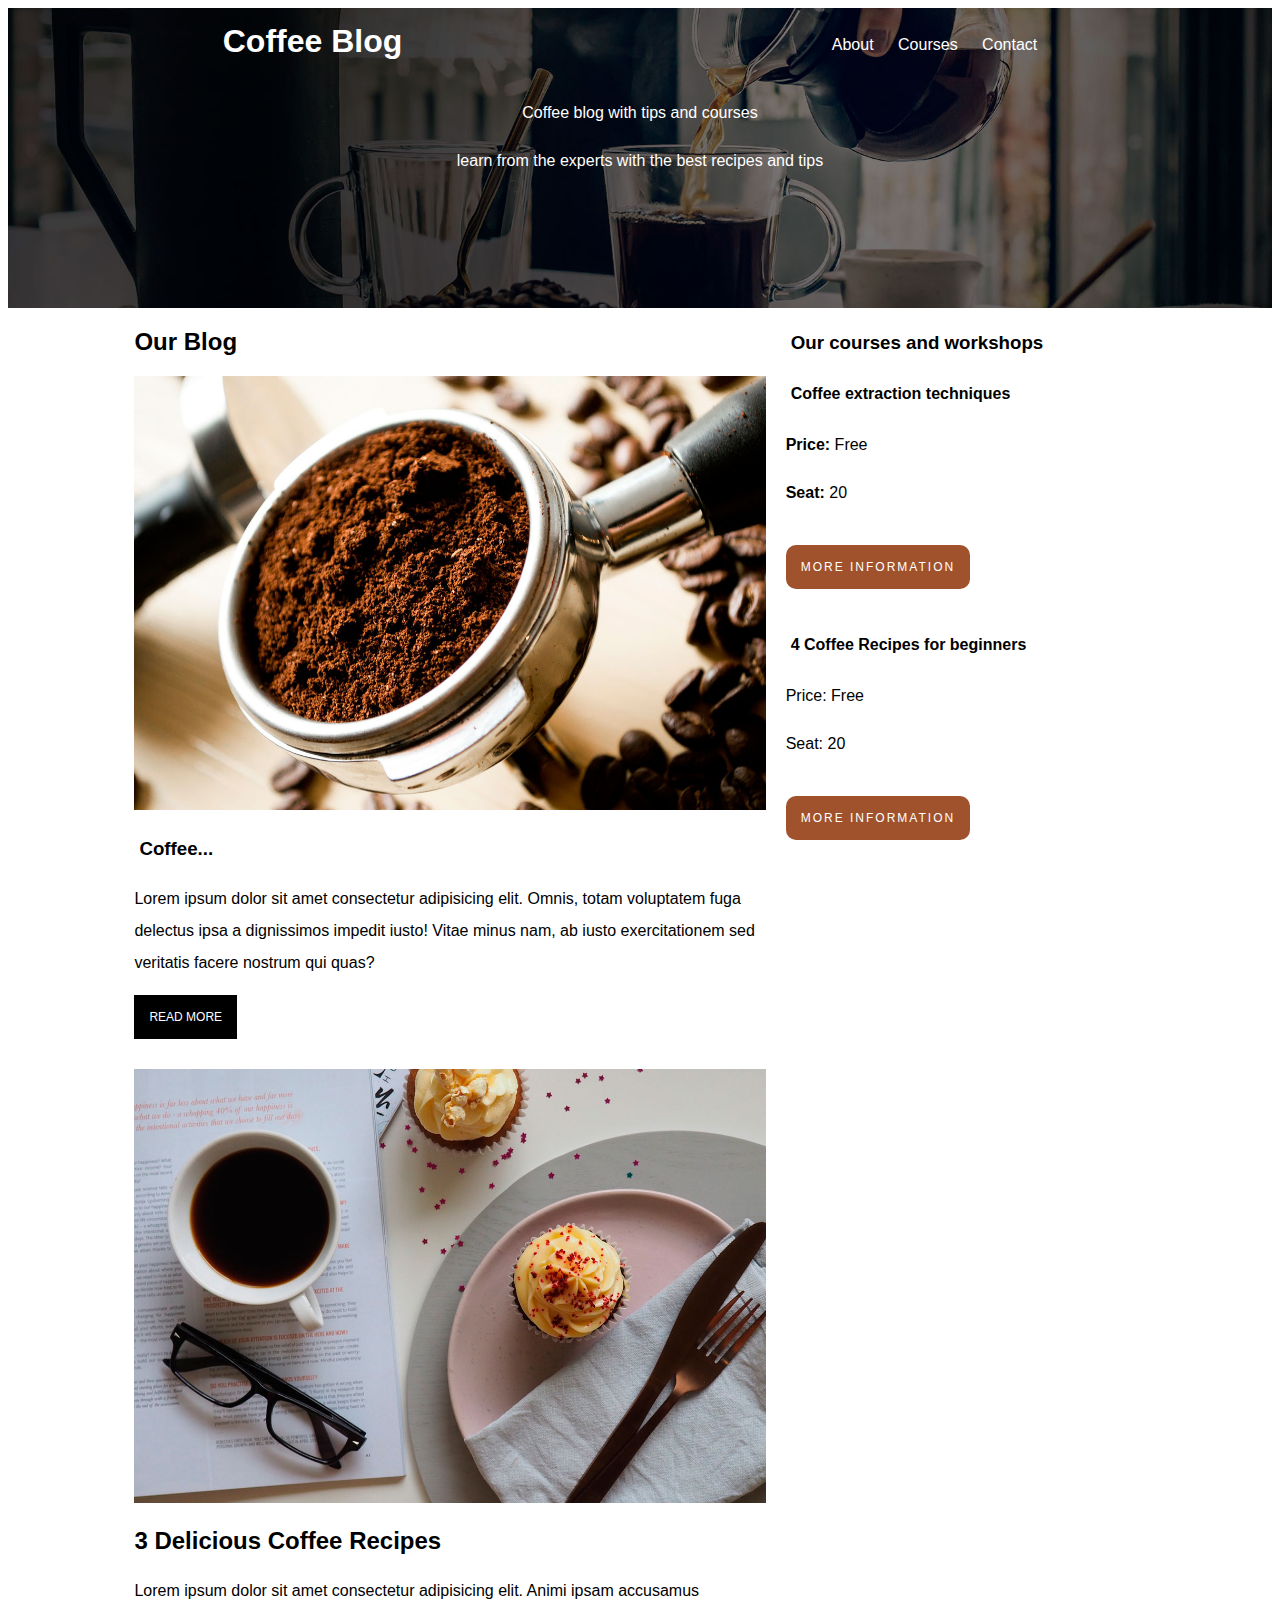
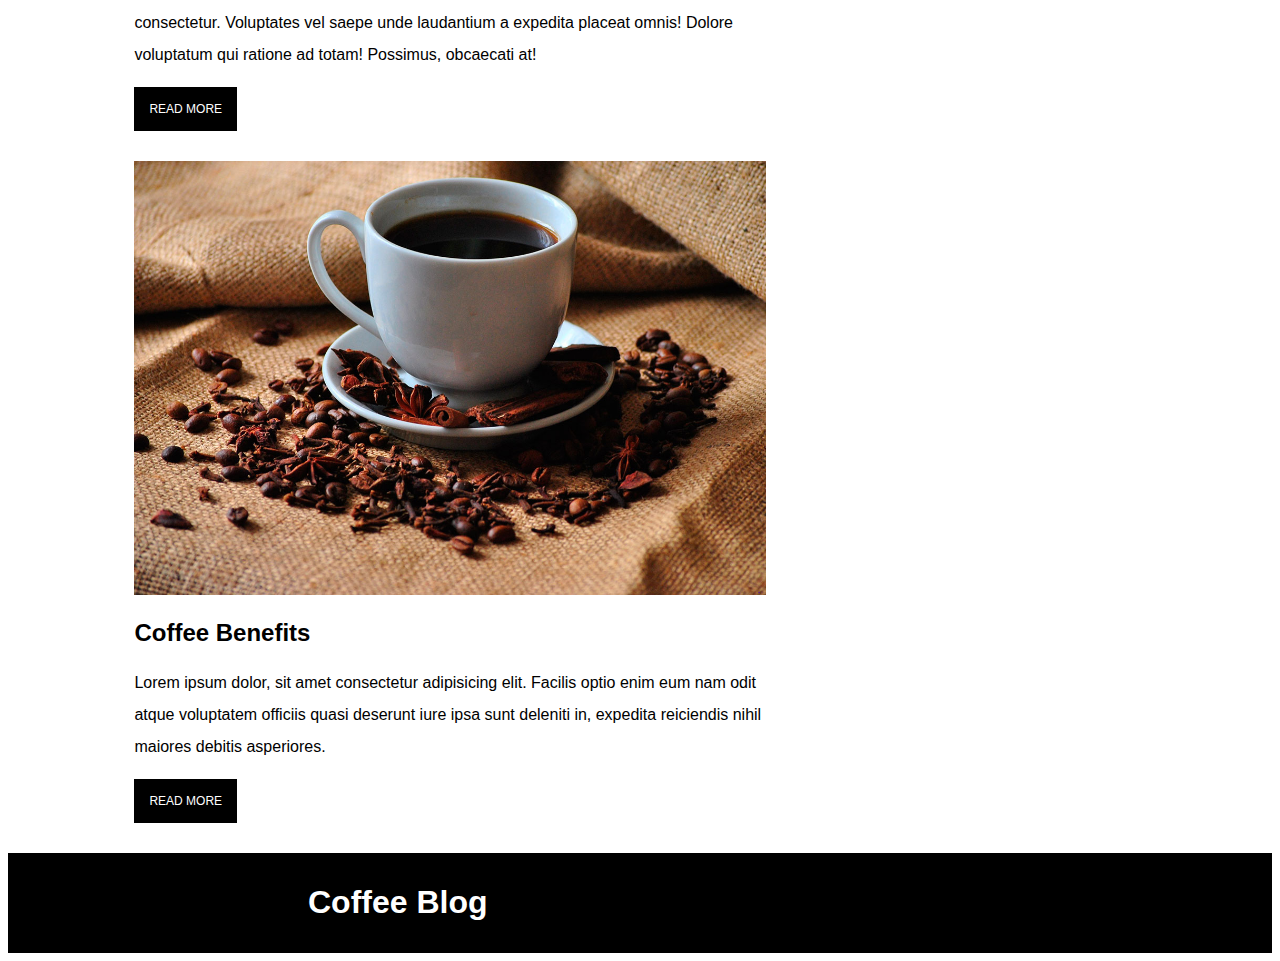
<file: coffeblog/index.html>
<!DOCTYPE html>
<html lang="en">
<head>
    <meta charset="UTF-8">
    <meta name="viewport" content="width=device-width, initial-scale=1.0">
    <link rel="stylesheet" href="mystyle.css">
    <title>Document</title>
</head>
<body>
    <header class="site-init">
        <div class="menu-bar">
            <h1 class="main-title">Coffee Blog</h1>
          
            <nav class="menu">
                <a href="about.html">About</a>
                <a href="courses.html">Courses</a>
                <a href="contact.html">Contact</a>
            </nav>
        </div>
        <div>
            <p>Coffee blog with tips and courses</p>
            <p>learn from the experts with the best recipes and tips</p>
        </div>
    </header>
    
    <main class="main-container container">
        <div class="our-blog-container">
            <h2>Our Blog</h2>
            <div>
                <img src="img\blog1.jpg" alt="Coffee image">
                <h3>Coffee...</h3>
                <p>Lorem ipsum dolor sit amet consectetur adipisicing elit. Omnis, totam voluptatem fuga delectus ipsa a dignissimos impedit iusto! Vitae minus nam, ab iusto exercitationem sed veritatis facere nostrum qui quas?</p>
                <a class="btn-read" href="#">Read More</a>
            </div>

            <div>
                <img src="img\blog2.jpg" alt="cup of coffee">
                <h2>3 Delicious Coffee Recipes</h2>
                <p>Lorem ipsum dolor sit amet consectetur adipisicing elit. Animi ipsam accusamus consectetur. Voluptates vel saepe unde laudantium a expedita placeat omnis! Dolore voluptatum qui ratione ad totam! Possimus, obcaecati at!</p>
                <a class="btn-read" href="#">Read More</a>
            </div>

            <div>
                <img src="img\blog3.jpg" alt="coffee beans">
                <h2>Coffee Benefits</h2>
                <p>Lorem ipsum dolor, sit amet consectetur adipisicing elit. Facilis optio enim eum nam odit atque voluptatem officiis quasi deserunt iure ipsa sunt deleniti in, expedita reiciendis nihil maiores debitis asperiores.</p>
                <a class="btn-read" href="#">Read More</a>
            </div>
        </div>

        <div class="our-courses-container">
            <div class="course-item">
                <h3>Our courses and workshops</h3>
                <h4>Coffee extraction techniques</h4>
                <p><strong>Price:</strong> Free</p>
                <p><strong>Seat:</strong> 20</p>
                <a class="btn info-btn" href="#">More Information</a>
            </div>

            <div class="course-item">
                <h4>4 Coffee Recipes for beginners</h4>
                <p>Price: Free</p>
                <p>Seat: 20</p>
                <a class="btn info-btn" href="#">More Information</a>
            </div>
        </div>
    </main>

    <footer>
        <h1>Coffee Blog</h1>
    </footer>
</body>
</html>
</file>
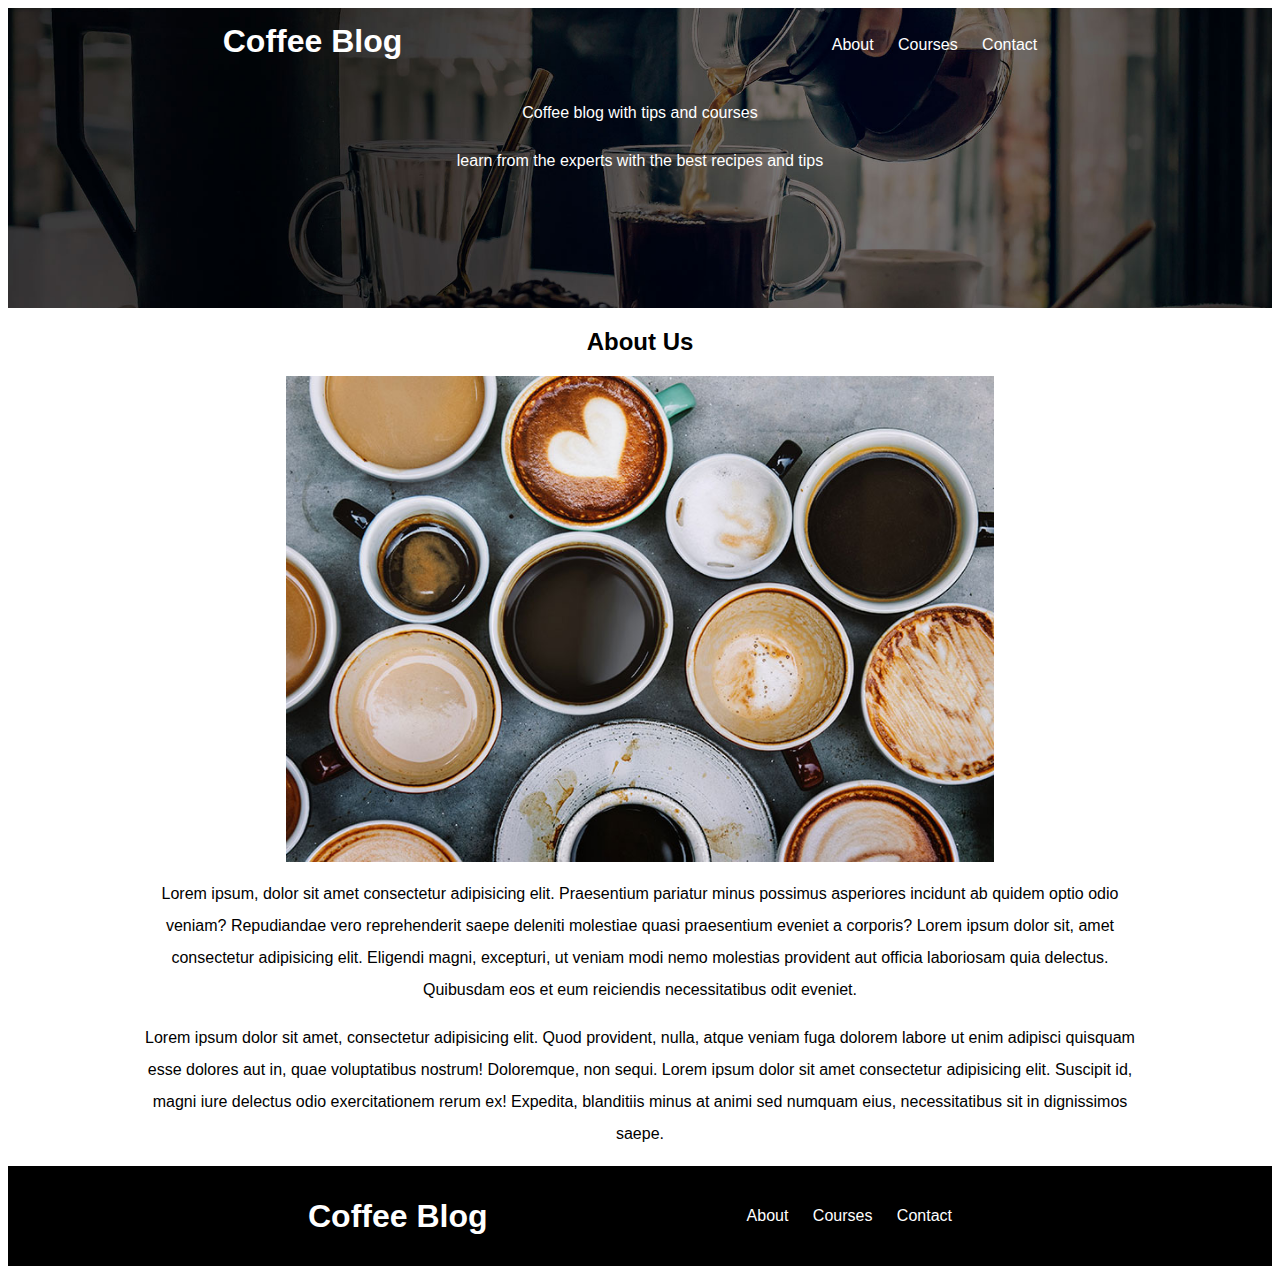
<file: coffeblog/about.html>
<!DOCTYPE html>
<html lang="en">
<head>
    <meta charset="UTF-8">
    <meta name="viewport" content="width=device-width, initial-scale=1.0">
    <link rel="stylesheet" href="mystyle.css">
    <title>Document</title>
</head>
<body>
    <header class="site-init">
        <div class="menu-bar">
            <h1 class="main-title">Coffee Blog</h1>
          
            <nav class="menu">
                <a href="about.html">About</a>
                <a href="courses.html">Courses</a>
                <a href="contact.html">Contact</a>
            </nav>
        </div>
        <div>
            <p>Coffee blog with tips and courses</p>
            <p>learn from the experts with the best recipes and tips</p>
        </div>
    </header>
    <main class="container">
        <div>
            <h2 class="about-title">About Us</h2>

            <img class="about-image" src="img\us.jpg" alt="coffee cups">

            <p class="about-text">Lorem ipsum, dolor sit amet consectetur adipisicing elit. Praesentium pariatur minus possimus asperiores incidunt ab quidem optio odio veniam? Repudiandae vero reprehenderit saepe deleniti molestiae quasi praesentium eveniet a corporis? Lorem ipsum dolor sit, amet consectetur adipisicing elit. Eligendi magni, excepturi, ut veniam modi nemo molestias provident aut officia laboriosam quia delectus. Quibusdam eos et eum reiciendis necessitatibus odit eveniet.</p>

            <p class="about-text">Lorem ipsum dolor sit amet, consectetur adipisicing elit. Quod provident, nulla, atque veniam fuga dolorem labore ut enim adipisci quisquam esse dolores aut in, quae voluptatibus nostrum! Doloremque, non sequi. Lorem ipsum dolor sit amet consectetur adipisicing elit. Suscipit id, magni iure delectus odio exercitationem rerum ex! Expedita, blanditiis minus at animi sed numquam eius, necessitatibus sit in dignissimos saepe.</p>
        </div>
    </main>

    <footer>
        <h1>Coffee Blog</h1>

        <nav class="about-menu footer">
            <a href="about.html">About</a>
            <a href="courses.html">Courses</a>
            <a href="contact.html">Contact</a>
        </nav>
    </footer>
</body>
</html>
</file>
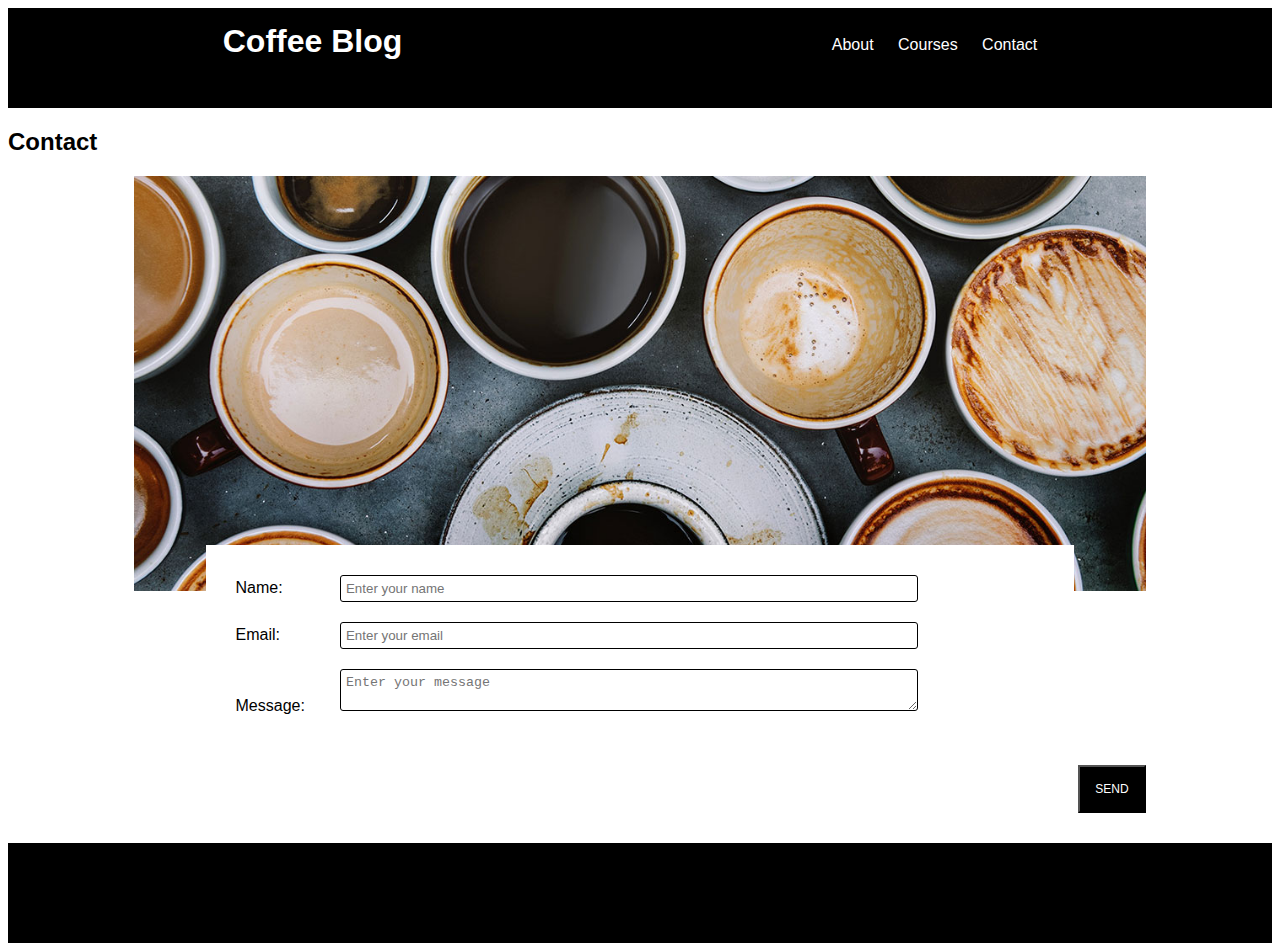
<file: coffeblog/contact.html>
<!DOCTYPE html>
<html lang="en">
<head>
    <meta charset="UTF-8">
    <meta name="viewport" content="width=device-width, initial-scale=1.0">
    <link rel="stylesheet" href="mystyle.css">
    <title>Document</title>
</head>
<body>
    <header class="secondary">
        <div class="menu-bar">
            <h1 class="main-title">Coffee Blog</h1>
          
            <nav class="menu">
                <a href="about.html">About</a>
                <a href="courses.html">Courses</a>
                <a href="contact.html">Contact</a>
            </nav>
        </div>
    </header>
    <main>
        <h2>Contact</h2>

        <div class="contact-container container">
            <div class="contact-img">
                <img src="./img/contact.jpg" alt="contact-img">
            </div>
            <div class="contact-form container">
                <div class="input-container">
                    <label>Name:</label>
                    <input type="text" placeholder="Enter your name">
                </div>
                <div class="input-container">
                    <label>Email:</label>
                    <input type="email" placeholder="Enter your email">
                </div>
                <div class="input-container">
                    <label>Message:</label>
                    <textarea placeholder="Enter your message"></textarea>
                </div>
            </div>
            <div class="contact-btn">
                <button class="btn-read">Send</button>
            </div>
        </div>

    </main>
    <footer>

    </footer>

</body>
</html>
</file>
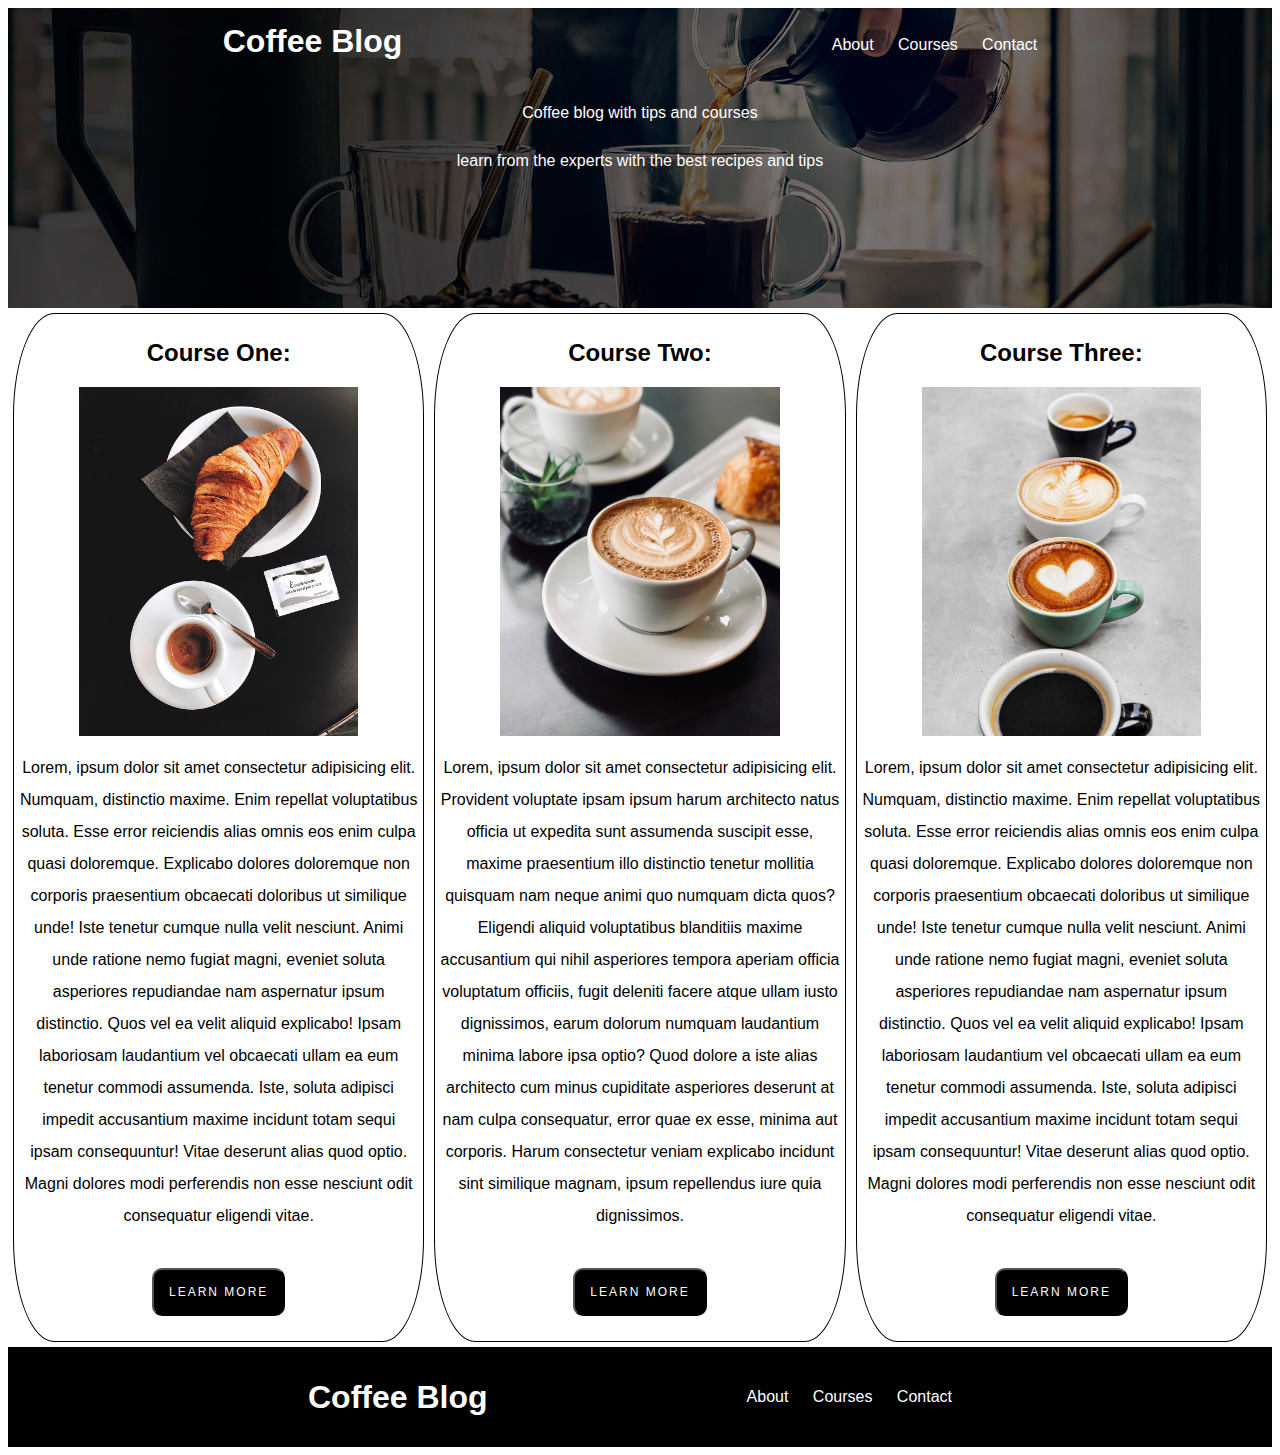
<file: coffeblog/courses.html>
<!DOCTYPE html>
<html lang="en">
<head>
    <meta charset="UTF-8">
    <meta name="viewport" content="width=device-width, initial-scale=1.0">
    <link rel="stylesheet" href="mystyle.css">
    <title>Document</title>
</head>
<body>
    <header class="site-init">
        <div class="menu-bar">
            <h1 class="main-title">Coffee Blog</h1>
          
            <nav class="menu">
                <a href="about.html">About</a>
                <a href="courses.html">Courses</a>
                <a href="contact.html">Contact</a>
            </nav>
        </div>
        <div>
            <p>Coffee blog with tips and courses</p>
            <p>learn from the experts with the best recipes and tips</p>
        </div>
    </header>

    
    <main class="conatiner courses-list">
        <div class="our-courses-container course">
            <h2 class="courses-title">Course One:</h2>

            <img class="courses-image" src="img\course1.jpg" alt="croissaunt and coffee">

            <p class="course-text">Lorem, ipsum dolor sit amet consectetur adipisicing elit. Numquam, distinctio maxime. Enim repellat voluptatibus soluta. Esse error reiciendis alias omnis eos enim culpa quasi doloremque. Explicabo dolores doloremque non corporis praesentium obcaecati doloribus ut similique unde! Iste tenetur cumque nulla velit nesciunt. Animi unde ratione nemo fugiat magni, eveniet soluta asperiores repudiandae nam aspernatur ipsum distinctio. Quos vel ea velit aliquid explicabo! Ipsam laboriosam laudantium vel obcaecati ullam ea eum tenetur commodi assumenda. Iste, soluta adipisci impedit accusantium maxime incidunt totam sequi ipsam consequuntur! Vitae deserunt alias quod optio. Magni dolores modi perferendis non esse nesciunt odit consequatur eligendi vitae.</p>

            <button class="btn-read btn">Learn More</button>
        </div>
        <div class="our-courses-container course">
            <h2 class="courses-title">Course Two:</h2>

            <img class="courses-image" src="img\course2.jpg" alt="coffee with foam heart">

            <p class="course-text">Lorem, ipsum dolor sit amet consectetur adipisicing elit. Provident voluptate ipsam ipsum harum architecto natus officia ut expedita sunt assumenda suscipit esse, maxime praesentium illo distinctio tenetur mollitia quisquam nam neque animi quo numquam dicta quos? Eligendi aliquid voluptatibus blanditiis maxime accusantium qui nihil asperiores tempora aperiam officia voluptatum officiis, fugit deleniti facere atque ullam iusto dignissimos, earum dolorum numquam laudantium minima labore ipsa optio? Quod dolore a iste alias architecto cum minus cupiditate asperiores deserunt at nam culpa consequatur, error quae ex esse, minima aut corporis. Harum consectetur veniam explicabo incidunt sint similique magnam, ipsum repellendus iure quia dignissimos.</p>

            <button class="btn-read btn">Learn More</button>

        </div>
        <div class="our-courses-container course">
            <h2 class="courses-title">Course Three:</h2>

            <img class="courses-image" src="img\course3.jpg" alt="croissaunt and coffee">

            <p class="course-text">Lorem, ipsum dolor sit amet consectetur adipisicing elit. Numquam, distinctio maxime. Enim repellat voluptatibus soluta. Esse error reiciendis alias omnis eos enim culpa quasi doloremque. Explicabo dolores doloremque non corporis praesentium obcaecati doloribus ut similique unde! Iste tenetur cumque nulla velit nesciunt. Animi unde ratione nemo fugiat magni, eveniet soluta asperiores repudiandae nam aspernatur ipsum distinctio. Quos vel ea velit aliquid explicabo! Ipsam laboriosam laudantium vel obcaecati ullam ea eum tenetur commodi assumenda. Iste, soluta adipisci impedit accusantium maxime incidunt totam sequi ipsam consequuntur! Vitae deserunt alias quod optio. Magni dolores modi perferendis non esse nesciunt odit consequatur eligendi vitae.</p>

            <button class="btn-read btn">Learn More</button>

        </div>
    </main>


    <footer>
        <h1>Coffee Blog</h1>

        <nav class="about-menu footer">
            <a href="about.html">About</a>
            <a href="courses.html">Courses</a>
            <a href="contact.html">Contact</a>
        </nav>
    </footer>
</body>
</html>
</file>
<file: coffeblog/mystyle.css>
/* global */
body {
    font-family: arial;
}

p {
    line-height: 2;
}

img {
    max-width: 100%;
}

a {
    text-decoration: none;
    color: white;
}

h3, h4 {
    padding: 5px;
}

footer {
    display: flex; 
    flex-direction: row;
    align-items: center;
    justify-content: space-between;
    background-color: black;
    color: white;
    padding-left: 300px;
    padding-right: 300px;
    height: 100px;
}

/* utilities */
.container {
    width: 80%;
    margin-left: auto;
    margin-right: auto;
}

.btn-read {
    display: inline-block;
    background-color: black;
    color: white;
    margin-bottom: 30px;
    padding: 15px;
    text-transform: uppercase;
    font-size: 12px;
    letter-spacing: 3;
}

.info-btn {
    background-color: sienna;
    color: white;
}

.btn {
    display: inline-block;
    text-decoration: none;
    text-transform: uppercase;
    font-size: 12px;
    letter-spacing: 2px;
    padding: 15px;
    margin-top: 20px;
    margin-bottom: 20px;
    border-radius: 10px;
}

/* header */
header {
    height: 300px;
}
header.site-init {
    background-image: url(./img/banner.jpg);
    background-position: center center;
    background-size: cover;
    color: white;
    text-align: center;
}
header.secondary {
    background-color: black;
    color: white;
    height: 100px;
}

.menu-bar{
    display: flex; 
    flex-direction: row;
    align-items: center;
    justify-content: space-around;
}

a {
    color: white;
    margin-right: 20px;
}

/* main */
.main-container {
    display: flex;
    justify-content: center;
}

.our-blog-container {
    width: 65%;
}

.our-courses-container {
    width: 35%;
    margin-left: 20px;
    margin-right: 20px;
}



/* courses */
.courses-list {
    display: flex;
    justify-content: flex-start;
    align-items: center;
    margin-top: 5px;
    margin-bottom: 5px;
    text-align: center;   

}

.course-items {
    border-bottom: 1px solid gray;
    margin-bottom: 20px;
}

.course {
    margin-left: 5px;
    margin-right: 5px;
    border: 1px solid black;
    border-radius: 10%;
    padding: 5px;
}
/* utilities */
.main-title {
    margin-top: 15px;
    text-align: center;
    color: white;
}

/* about */
.about-title,
.courses-title,
.contact-title {
    text-align: center;
}

.about-image,
.courses-image {
    display: block;
    margin-left: auto;
    margin-right: auto;
    width: 70%;
}

.about-text,
.courses-text {
    text-align: center;
}

/* contact */
.contact-container {
    display: flex;
    flex-direction: column;
}

.contact-form {
    background-color: white;
    margin-top: -50px;
    padding: 30px;
}

.input-container {
    margin-bottom: 20px;
}

.input-container label{
    display: inline-block;
    width: 100px;
    text-align: left;
}

.input-container input,
.input-container textarea {
    width: 70%;
    padding: 5px;
    border-radius: 3px;
    border: 1px solid black;
}

.contact-btn {
    display: flex;
    flex-direction: row;
    justify-content: flex-end;
}
</file>
